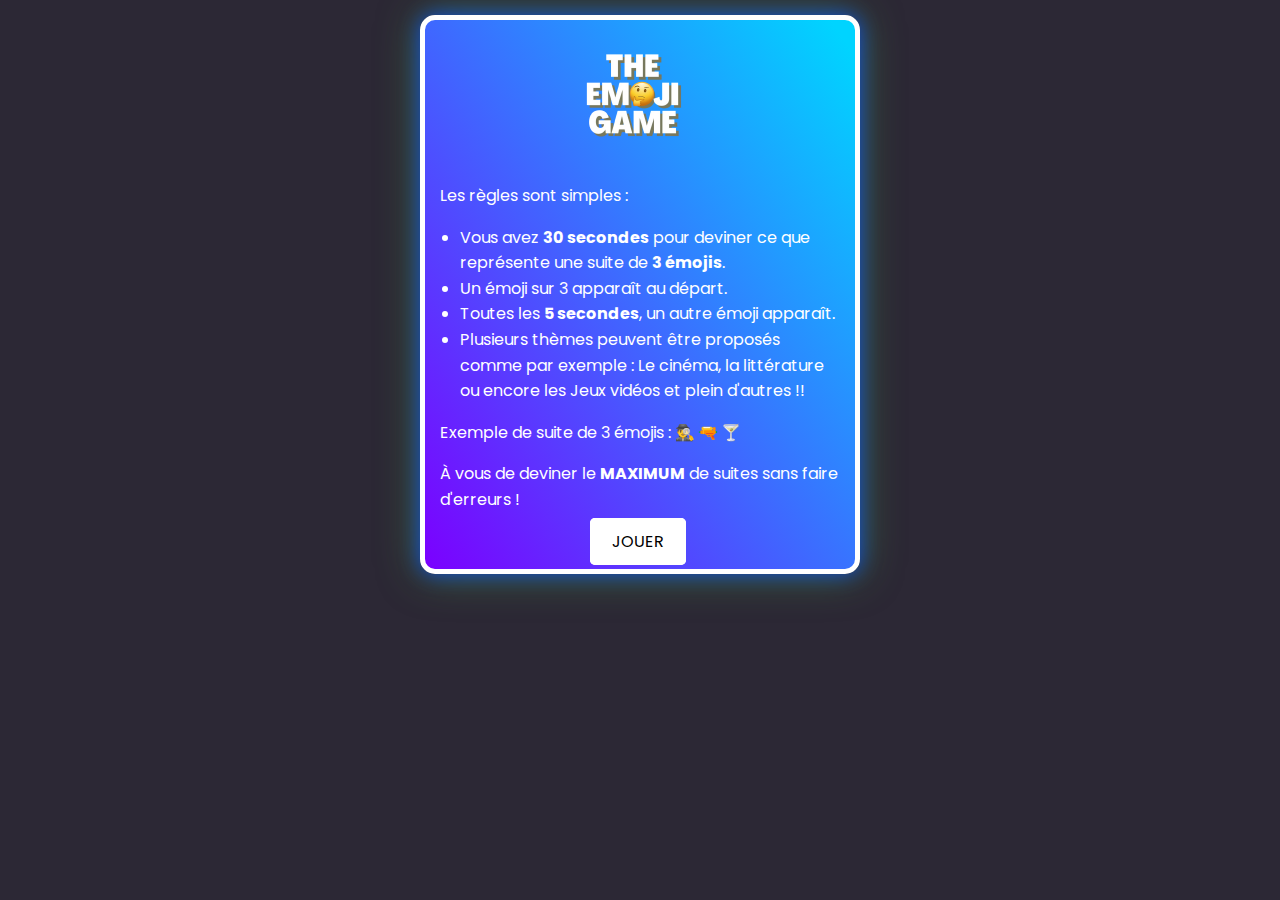
<file: index.html>
<!DOCTYPE html>
<html lang="fr">
<head>
    <meta charset="UTF-8">
    <meta name="viewport" content="width=device-width, initial-scale=1.0">
    <title>Emoji Game</title>
    <link rel="stylesheet" href="styles.css">
</head>
<body>
    <div class="rules_card">
        
        <img src="data/logo.png">
        <p>Les règles sont simples :</p>
        <ul>
            <li>Vous avez <strong>30 secondes</strong> pour deviner ce que représente une suite de <strong>3 émojis</strong>.</li>
            <li>Un émoji sur 3 apparaît au départ.</li>
            <li>Toutes les <strong>5 secondes</strong>, un autre émoji apparaît.</li>
            <li>Plusieurs thèmes peuvent être proposés comme par exemple : Le cinéma, la littérature ou encore les Jeux vidéos et plein d'autres !!</li>
        </ul>
        <p>Exemple de suite de 3 émojis : <strong>🕵️‍♂️ 🔫 🍸</strong></p>
        <p>À vous de deviner le <strong>MAXIMUM</strong> de suites sans faire d'erreurs !</p>
        <a href="jeu.html" class="play_button">JOUER</a>
    </div>
    <script src="script.js"></script>
</body>
</html>
</file>
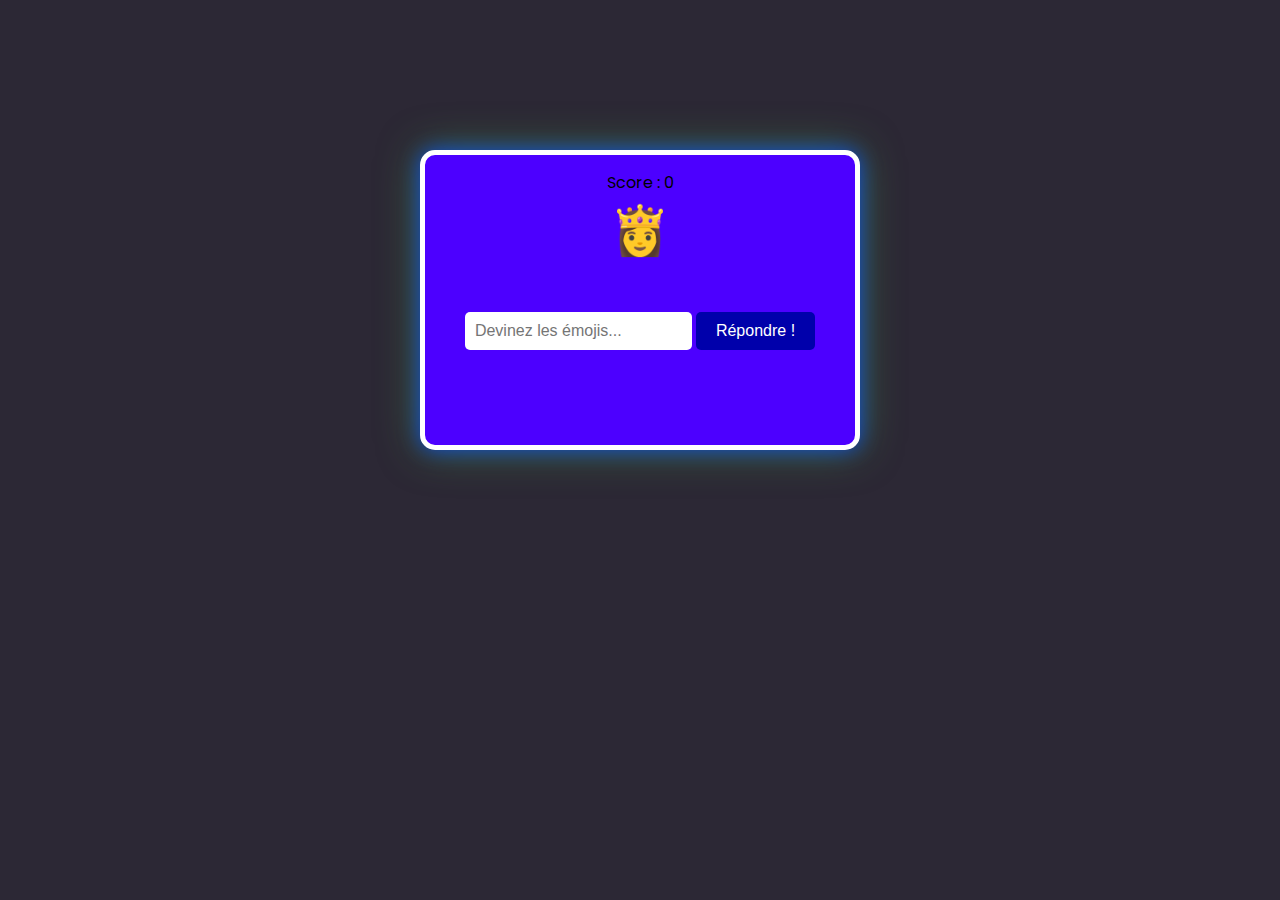
<file: jeu.html>
<!DOCTYPE html>
<html lang="en">
<head>
    <meta charset="UTF-8">
    <meta name="viewport" content="width=device-width, initial-scale=1.0">
    <title>Jeu des Émojis</title>
    <link rel="stylesheet" href="styles.css"> <!-- Lien vers le fichier CSS -->
</head>
<body>
    <div class="card">
        <div class="game_container">
            <div class="score"></div>
            <div class="emoji_display" id="emojiDisplay"></div>
            <div class="countdown"></div>
            <br>
            <div class="input_container">
                <input type="text" id="guessInput" class="input_guess" placeholder="Devinez les émojis...">
                <button class="submit_button" id="guessButton" onclick="checkGuess()">Répondre !</button>
            </div>
            <div class="result" id="resultDisplay"></div>
        </div>
    </div>
        
    <script src="script.js"></script>
</body>
</html>
</file>
<file: styles.css>
@import url('https://fonts.googleapis.com/css2?family=Poppins:ital,wght@0,100;0,200;0,300;0,400;0,500;0,600;0,700;0,800;0,900;1,100;1,200;1,300;1,400;1,500;1,600;1,700;1,800;1,900&display=swap');
body {
    font-family: 'Poppins';
    background-color: rgb(44, 40, 53);
}

/* PAGE D'ACCUEIL AVEC REGLES */
.rules_card {
    background: rgb(123,0,255);
    background: linear-gradient(55deg, rgba(123,0,255,1) 0%, rgba(0,212,255,1) 97%);
    border: 5px solid #ffffff; /* Bordure verte */
    border-radius: 15px; /* Bords arrondis */
    padding: 15px; /* Espacement interne */
    max-width: 400px; /* Largeur maximale de la carte */
    margin: 15px auto; /* Centrer la carte horizontalement */
    box-shadow: 0 0 20px rgba(4, 66, 255, 0.8), 0 0 40px rgba(76, 175, 80, 0.6); /* Ombre néon */
}

.rules_card h1 {
    color: #4c57af; /* Couleur du titre */
    text-align: center; /* Centrer le titre */
}

.rules_card h2 {
    color: #333; /* Couleur du sous-titre */
    text-align: center; /* Centrer le sous-titre */
}

.rules_card p, .rules_card ul {
    color: #ffffff; /* Couleur du texte */
    line-height: 1.6; /* Hauteur de ligne pour une meilleure lisibilité */
}

.rules_card ul {
    list-style-type: disc; /* Style de liste */
    padding-left: 20px; /* Espacement à gauche pour la liste */
}

.rules_card img {
    width: 125px;
    margin-left: 130px;
}

.play_button {
    font-family: 'Poppins';
    background-color: #ffffff; /* Couleur de fond du bouton */
    color: rgb(0, 0, 0); /* Couleur du texte du bouton */
    border: 2px solid white; /* Pas de bordure */
    border-radius: 5px; /* Bords arrondis */
    padding: 10px 20px; /* Espacement interne du bouton */
    font-size: 16px; /* Taille de la police */
    cursor: pointer; /* Curseur en forme de main au survol */
    margin-top: 20px; /* Espacement au-dessus du bouton */
    transition: background-color 0.5s; /* Transition pour l'effet de survol */
    text-decoration: none;
    margin-left: 150px;
}

/* Page de jeu ! */

.card {
    background: rgb(76, 0, 255);
    border: 5px solid #ffffff; /* Bordure verte */
    border-radius: 15px; /* Bords arrondis */
    padding: 15px; /* Espacement interne */
    max-width: 400px; /* Largeur maximale de la carte */
    margin: 15px auto; /* Centrer la carte horizontalement */
    box-shadow: 0 0 20px rgba(4, 66, 255, 0.8), 0 0 40px rgba(76, 175, 80, 0.6); /* Ombre néon */
    margin-top: 150px;
}

.game_container {
    display: flex; /* Utiliser Flexbox */
    flex-direction: column; /* Disposition en colonne */
    justify-content: center; /* Centrer verticalement */
    align-items: center; /* Centrer horizontalement */
    height: 100%; /* Prendre toute la hauteur de la page */
}

.emoji_display {
    font-size: 48px; /* Taille des émojis */
    margin-bottom: 20px; /* Espacement en bas */
}

.input_container {
    margin-bottom: 20px; /* Espacement en bas */
}

.input_guess {
    padding: 10px; /* Espacement interne */
    font-size: 16px; /* Taille de la police */
    border: none; /* Pas de bordure */
    border-radius: 5px; /* Bords arrondis */
}

.submit_button {
    background-color: #0000ab; /* Couleur de fond du bouton */
    color: white; /* Couleur du texte du bouton */
    border: none; /* Pas de bordure */
    border-radius: 5px; /* Bords arrondis */
    padding: 10px 20px; /* Espacement interne du bouton */
    font-size: 16px; /* Taille de la police */
    cursor: pointer; /* Curseur en forme de main au survol */
    transition: background-color 0.3s; /* Transition pour l'effet de survol */
}

.submit_button:hover {
    background-color: #000071; /* Couleur de fond au survol */
}

.result {
    margin-top: 20px; /* Espacement en haut */
    font-size: 20px; /* Taille de la police pour le résultat */
}

.game-message {
    text-align: center;
    margin-top: 10px;
    height: 30px;
    font-weight: bold;
}
.game-message.error {
    color: #d9534f;
    animation: shake 0.5s;
}
.game-message.success {
    color: #5cb85c;
}
.game-message.info {
    color: #5bc0de;
}
@keyframes shake {
    0%, 100% { transform: translateX(0); }
    10%, 30%, 50%, 70%, 90% { transform: translateX(-5px); }
    20%, 40%, 60%, 80% { transform: translateX(5px); }
}
.game-over-container {
    text-align: center;
    padding: 20px;
}
.game-over-details h3 {
    color: #d9534f;
    margin-bottom: 15px;
}
.game-over-details p {
    font-size: 18px;
    margin-bottom: 15px;
}
#restart-game {
    padding: 10px 20px;
    background-color: #5cb85c;
    color: white;
    border: none;
    border-radius: 5px;
    cursor: pointer;
    transition: background-color 0.3s ease;
}
#restart-game:hover {
    background-color: #4cae4c;
}
</file>
